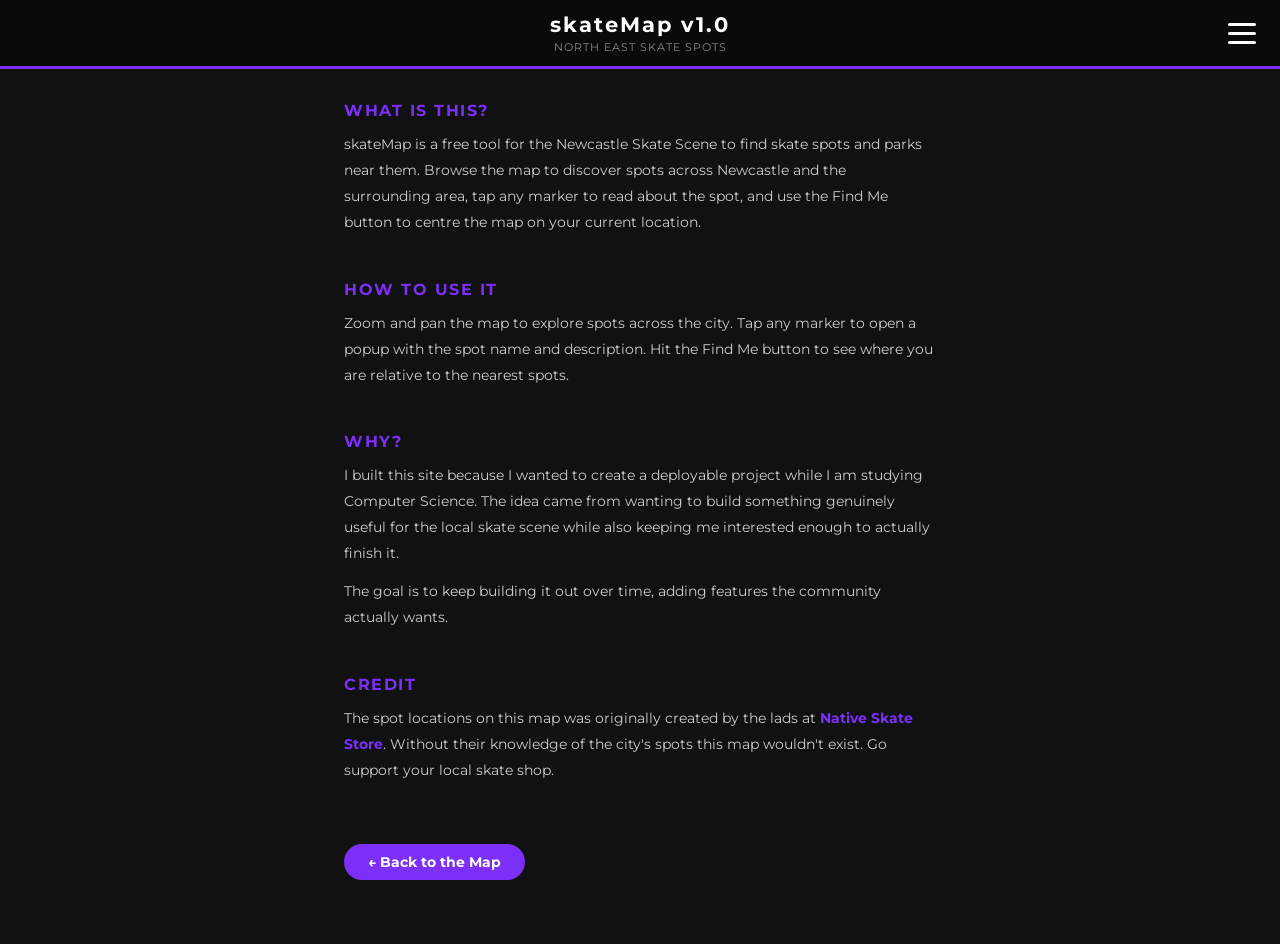
<file: src/about.html>
<!DOCTYPE html>
<html lang="en">
  <head>
    <meta charset="UTF-8" />
    <meta name="viewport" content="width=device-width, initial-scale=1.0" />
    <meta name="theme-color" content="#0a0a0a" />
    <title>About — skateMap v1.0</title>
    <link rel="stylesheet" href="css/styles.css" />
    <link
      href="https://fonts.googleapis.com/css2?family=Montserrat:ital,wght@0,100..900;1,100..900&display=swap"
      rel="stylesheet"
    />
    <link rel="icon" type="image/x-icon" href="assets/favicon/favicon.ico" />
    <link
      rel="icon"
      type="image/png"
      sizes="32x32"
      href="assets/favicon/favicon-32x32.png"
    />
    <link
      rel="icon"
      type="image/png"
      sizes="16x16"
      href="assets/favicon/favicon-16x16.png"
    />
    <link
      rel="apple-touch-icon"
      sizes="180x180"
      href="assets/favicon/apple-touch-icon.png"
    />
    <!-- Open Graph -->
    <meta property="og:title" content="About — skateMap v1.0" />
    <meta
      property="og:description"
      content="The story behind skateMap v1.0, built for the North East skate scene."
    />
    <meta property="og:type" content="website" />
    <meta property="og:url" content="about.html" />
    <meta property="og:image" content="/assets/images/og-image.png" />

    <!-- Twitter/X Card -->
    <meta name="twitter:card" content="summary" />
    <meta name="twitter:title" content="About — skateMap v1.0" />
    <meta
      name="twitter:description"
      content="The story behind skateMap v1.0, built for the North East skate scene."
    />
    <meta name="twitter:image" content="/assets/images/og-image.png" />
  </head>
  <body class="page">
    <header>
      <div class="header-left"></div>
      <div class="header-center">
        <a id="home-link" href="index.html"><h1>skateMap v1.0</h1></a>
        <p id="spot-count">North East Skate Spots</p>
      </div>
      <div class="header-right">
        <button class="burger" id="burger" aria-label="Menu">
          <span></span>
          <span></span>
          <span></span>
        </button>
      </div>
    </header>

    <nav id="nav-menu">
      <button id="nav-close" aria-label="Close menu">✕</button>
      <a href="index.html">Map</a>
      <a href="about.html">About</a>
    </nav>

    <div id="nav-overlay"></div>

    <main class="about-content">
      <section>
        <h2>What is this?</h2>
        <p>
          skateMap is a free tool for the Newcastle Skate Scene to find skate
          spots and parks near them. Browse the map to discover spots across
          Newcastle and the surrounding area, tap any marker to read about the
          spot, and use the Find Me button to centre the map on your current
          location.
        </p>
      </section>

      <section>
        <h2>How to use it</h2>
        <p>
          Zoom and pan the map to explore spots across the city. Tap any marker
          to open a popup with the spot name and description. Hit the Find Me
          button to see where you are relative to the nearest spots.
        </p>
      </section>

      <section>
        <h2>Why?</h2>
        <p>
          I built this site because I wanted to create a deployable project
          while I am studying Computer Science. The idea came from wanting to
          build something genuinely useful for the local skate scene while also
          keeping me interested enough to actually finish it.
        </p>
        <p>
          The goal is to keep building it out over time, adding features the
          community actually wants.
        </p>
      </section>

      <section>
        <h2>Credit</h2>
        <p>
          The spot locations on this map was originally created by the lads at
          <strong
            ><a
              id="native-link"
              href="https://nativeskatestore.co.uk"
              target="_blank"
              >Native Skate Store</a
            ></strong
          >. Without their knowledge of the city's spots this map wouldn't
          exist. Go support your local skate shop.
        </p>
      </section>

      <a href="index.html" class="back-btn">← Back to the Map</a>
    </main>

    <script src="js/about.js"></script>
  </body>
</html>
</file>
<file: src/css/styles.css>
* {
  margin: 0;
  padding: 0;
  box-sizing: border-box;
}

body {
  font-family: Montserrat, sans-serif;
  background: #111111;
  color: #ffffff;
  display: flex;
  flex-direction: column;
  height: 100vh;
  overflow: hidden;
}

/* Loading screen */
#loader {
  position: fixed;
  inset: 0;
  background: #111111;
  display: flex;
  align-items: center;
  justify-content: center;
  z-index: 9999;
  transition: opacity 0.4s ease;
}

#loader.hidden {
  opacity: 0;
  pointer-events: none;
}

.loader-content {
  text-align: center;
}

.loader-emoji {
  font-size: 3rem;
  animation: roll 1s infinite linear;
  display: inline-block;
}

.loader-content p {
  margin-top: 12px;
  color: #aaaaaa;
  font-size: 0.9rem;
  letter-spacing: 1px;
}

@keyframes roll {
  from {
    transform: rotate(0deg);
  }
  to {
    transform: rotate(360deg);
  }
}

/* Header */
header {
  display: flex;
  align-items: center;
  justify-content: space-between;
  padding: 0.75rem 1rem;
  background: #0a0a0a;
  flex-shrink: 0;
  border-bottom: 3px solid #7b2ff7;
  gap: 12px;
}

.header-left {
  display: flex;
  align-items: center;
  gap: 1rem;
  flex: 1;
}

.header-center {
  display: flex;
  flex-direction: column;
  align-items: center;
  flex: 1;
  text-align: center;
}

.header-right {
  display: flex;
  align-items: center;
  justify-content: flex-end;
  flex: 1;
  gap: 8px;
}

header h1 {
  font-size: 1.3rem;
  letter-spacing: 2px;
  color: #ffffff;
}

#spot-count {
  font-size: 0.7rem;
  color: #888888;
  margin-top: 3px;
  letter-spacing: 1px;
  text-transform: uppercase;
}

/* Search */
.header-search {
  position: relative;
  display: flex;
  align-items: center;
}

#search {
  width: 130px;
  padding: 5px 24px 5px 10px;
  background: #1a1a1a;
  border: 1px solid #333333;
  border-radius: 20px;
  color: #ffffff;
  font-size: 0.75rem;
  font-family: Montserrat, sans-serif;
  outline: none;
  transition:
    border 0.2s ease,
    width 0.3s ease;
}

#search:focus {
  border-color: #7b2ff7;
  width: 180px;
}

#search::placeholder {
  color: #555555;
}

#search-clear {
  position: absolute;
  right: 8px;
  background: none;
  border: none;
  color: #555555;
  cursor: pointer;
  font-size: 0.75rem;
  display: none;
  line-height: 1;
}

#search-clear:hover {
  color: #ffffff;
}

/* Buttons */
#find-me,
#filter-btn {
  padding: 7px 14px;
  background: #7b2ff7;
  color: #ffffff;
  border: none;
  border-radius: 20px;
  font-size: 0.8rem;
  cursor: pointer;
  font-weight: bold;
  letter-spacing: 0.5px;
  font-family: Montserrat, sans-serif;
  transition: background 0.2s ease;
  white-space: nowrap;
}

#find-me:hover,
#filter-btn:hover {
  background: #9b5de5;
}

#find-me:disabled {
  background: #333333;
  cursor: not-allowed;
}

/* Burger */
.burger {
  background: none;
  border: none;
  cursor: pointer;
  display: flex;
  flex-direction: column;
  gap: 6px;
  padding: 8px;
  flex-shrink: 0;
}

.burger span {
  display: block;
  width: 28px;
  height: 3px;
  background: #ffffff;
  border-radius: 2px;
  transition: background 0.2s ease;
}

.burger:hover span {
  background: #7b2ff7;
}

/* Filter close button */
#filter-close {
  position: absolute;
  top: 1rem;
  right: 1rem;
  background: none;
  border: none;
  color: #888888;
  font-size: 1.2rem;
  cursor: pointer;
  line-height: 1;
  padding: 4px;
  transition: color 0.2s ease;
}

#filter-close:hover {
  color: #ffffff;
}

/* Filter panel */
#filter-panel {
  position: fixed;
  top: 0;
  left: -260px;
  width: 260px;
  height: 100vh;
  background: #0a0a0a;
  border-right: 2px solid #7b2ff7;
  z-index: 8000;
  display: flex;
  flex-direction: column;
  padding: 80px 20px 24px;
  gap: 12px;
  transition: left 0.3s ease;
}

#filter-panel.open {
  left: 0;
}

.filter-title {
  font-size: 0.7rem;
  text-transform: uppercase;
  letter-spacing: 1.5px;
  color: #888888;
  margin-bottom: 4px;
}

.filter-options {
  display: flex;
  flex-direction: column;
  gap: 6px;
}

.filter-option {
  background: #1a1a1a;
  border: 1px solid #333333;
  color: #cccccc;
  padding: 10px 14px;
  border-radius: 8px;
  cursor: pointer;
  text-align: left;
  font-size: 0.9rem;
  font-family: Montserrat, sans-serif;
  transition: all 0.2s ease;
}

.filter-option:hover {
  border-color: #7b2ff7;
  color: #ffffff;
}

.filter-option.active {
  background: #7b2ff7;
  border-color: #7b2ff7;
  color: #ffffff;
}

/* Map style switcher */
.map-style-switcher {
  position: fixed;
  bottom: 24px;
  right: 12px;
  display: flex;
  border-radius: 20px;
  overflow: hidden;
  border: 1px solid #7b2ff7;
  background: rgba(10, 10, 10, 0.85);
  backdrop-filter: blur(4px);
  z-index: 1000;
}

.style-btn {
  padding: 6px 10px;
  background: transparent;
  border: none;
  font-size: 1rem;
  cursor: pointer;
  transition: background 0.2s ease;
  line-height: 1;
}

.style-btn:hover {
  background: #ffffff11;
}

.style-btn.active {
  background: #7b2ff7;
}

/* Popup type tag */
.popup-type {
  display: inline-block;
  font-size: 0.7rem;
  text-transform: uppercase;
  letter-spacing: 1px;
  font-weight: bold;
  padding: 2px 8px;
  border-radius: 10px;
  margin-bottom: 8px;
}

.popup-author {
  margin-top: 8px;
  padding-top: 8px;
  border-top: 1px solid #333333;
  font-size: 0.75rem;
  color: #888888;
  letter-spacing: 0.3px;
}

/* Map */
#map {
  flex: 1;
  width: 100%;
}

/* Custom spot-marker */
.type-dot {
  display: inline-block;
  width: 10px;
  height: 10px;
  border-radius: 50%;
  margin-right: 8px;
  vertical-align: middle;
  border: 1.5px solid rgba(255, 255, 255, 0.3);
}

/* Spot-marker hover effect */
.spot-marker:hover {
  transform: scale(1.6);
  box-shadow: 0 0 12px currentColor;
}

/* Spot-marker fade-in animation */
@keyframes markerFadeIn {
  from {
    opacity: 0;
    transform: scale(0.5);
  }
  to {
    opacity: 1;
    transform: scale(1);
  }
}

/* Popups */
.leaflet-popup-content-wrapper {
  background: #1a1a1a;
  color: #ffffff;
  border-radius: 10px;
  border: 1px solid #7b2ff7;
  box-shadow: 0 4px 20px rgba(123, 47, 247, 0.3);
}

.leaflet-popup-tip {
  background: #7b2ff7;
}

.leaflet-popup-content {
  margin: 14px 18px;
  font-size: 0.875rem;
  line-height: 1.6;
  max-width: 230px;
}

.popup-name {
  font-size: 1rem;
  font-weight: bold;
  color: #7b2ff7;
  margin-bottom: 6px;
  letter-spacing: 0.5px;
}

.popup-description {
  color: #cccccc;
  font-size: 0.82rem;
}

.leaflet-popup-close-button {
  color: #888888 !important;
  font-size: 1.1rem !important;
}

.leaflet-popup-close-button:hover {
  color: #ffffff !important;
}

/* Nav menu */
#nav-menu {
  position: fixed;
  top: 0;
  right: -220px;
  width: 220px;
  height: 100vh;
  background: #0a0a0a;
  border-left: 2px solid #7b2ff7;
  z-index: 8000;
  display: flex;
  flex-direction: column;
  padding: 80px 24px 24px;
  gap: 8px;
  transition: right 0.3s ease;
}

#nav-menu.open {
  right: 0;
}

#nav-menu a {
  color: #ffffff;
  text-decoration: none;
  font-size: 1rem;
  padding: 10px 12px;
  border-radius: 8px;
  transition: background 0.2s ease;
  letter-spacing: 0.5px;
}

#nav-menu a:hover {
  background: #1a1a1a;
  color: #7b2ff7;
}

/* Nav overlay */
#nav-overlay {
  display: none;
  position: fixed;
  inset: 0;
  background: rgba(0, 0, 0, 0.5);
  z-index: 7000;
}

#nav-overlay.open {
  display: block;
}

#nav-close {
  position: absolute;
  top: 1rem;
  right: 1rem;
  background: none;
  border: none;
  color: #888888;
  font-size: 1.2rem;
  cursor: pointer;
  line-height: 1;
  padding: 4px;
  transition: color 0.2s ease;
}

#nav-close:hover {
  color: #ffffff;
}

/* About page */
body.page {
  height: auto;
  min-height: 100vh;
  overflow-y: auto;
}

.about-content {
  max-width: 640px;
  margin: 0 auto;
  padding: 2rem 1.5rem 4rem;
  display: flex;
  flex-direction: column;
  gap: 2rem;
}

.about-content h2 {
  font-size: 1rem;
  text-transform: uppercase;
  letter-spacing: 1.5px;
  color: #7b2ff7;
  margin-bottom: 0.75rem;
}

.about-content p {
  color: #cccccc;
  font-size: 0.9rem;
  line-height: 1.8;
  margin-bottom: 0.75rem;
}

.back-btn {
  display: inline-block;
  margin-top: 1rem;
  padding: 10px 24px;
  background: #7b2ff7;
  color: #ffffff;
  text-decoration: none;
  border-radius: 20px;
  font-size: 0.85rem;
  font-weight: bold;
  align-self: flex-start;
  transition: background 0.2s ease;
}

.back-btn:hover {
  background: #9b5de5;
}

#home-link {
  color: #ffffff;
  text-decoration: none;
}

#native-link {
  color: #7b2ff7;
  text-decoration: none;
  font-weight: bold;
}

/* Legend */
#legend {
  position: fixed;
  bottom: 24px;
  left: 12px;
  background: rgba(10, 10, 10, 0.85);
  border: 1px solid #7b2ff7;
  border-radius: 10px;
  padding: 10px 14px;
  z-index: 1000;
  display: flex;
  flex-direction: column;
  gap: 6px;
  backdrop-filter: blur(4px);
}

.legend-item {
  display: flex;
  align-items: center;
  font-size: 0.75rem;
  color: #cccccc;
  letter-spacing: 0.5px;
}

.legend-dot {
  display: inline-block;
  width: 10px;
  height: 10px;
  border-radius: 50%;
  margin-right: 8px;
  border: 1.5px solid rgba(255, 255, 255, 0.3);
  flex-shrink: 0;
}

/* Mobile Responsiveness */
/* Mobile responsive */
@media (max-width: 768px) {
  header {
    padding: 0.6rem 0.75rem;
    align-items: center;
  }

  .header-left {
    flex-direction: column;
    align-items: flex-start;
    gap: 6px;
    flex: 1;
  }

  .header-search {
    width: auto;
  }

  #search {
    width: 168px;
  }

  #search:focus {
    width: 168px;
  }

  .header-buttons-row {
    display: flex;
    gap: 6px;
  }

  #find-me,
  #filter-btn {
    padding: 5px 10px;
    font-size: 0.7rem;
  }

  .header-center {
    flex: 1;
    text-align: center;
  }

  header h1 {
    font-size: 1rem;
  }

  #spot-count {
    font-size: 0.6rem;
  }
}
</file>
